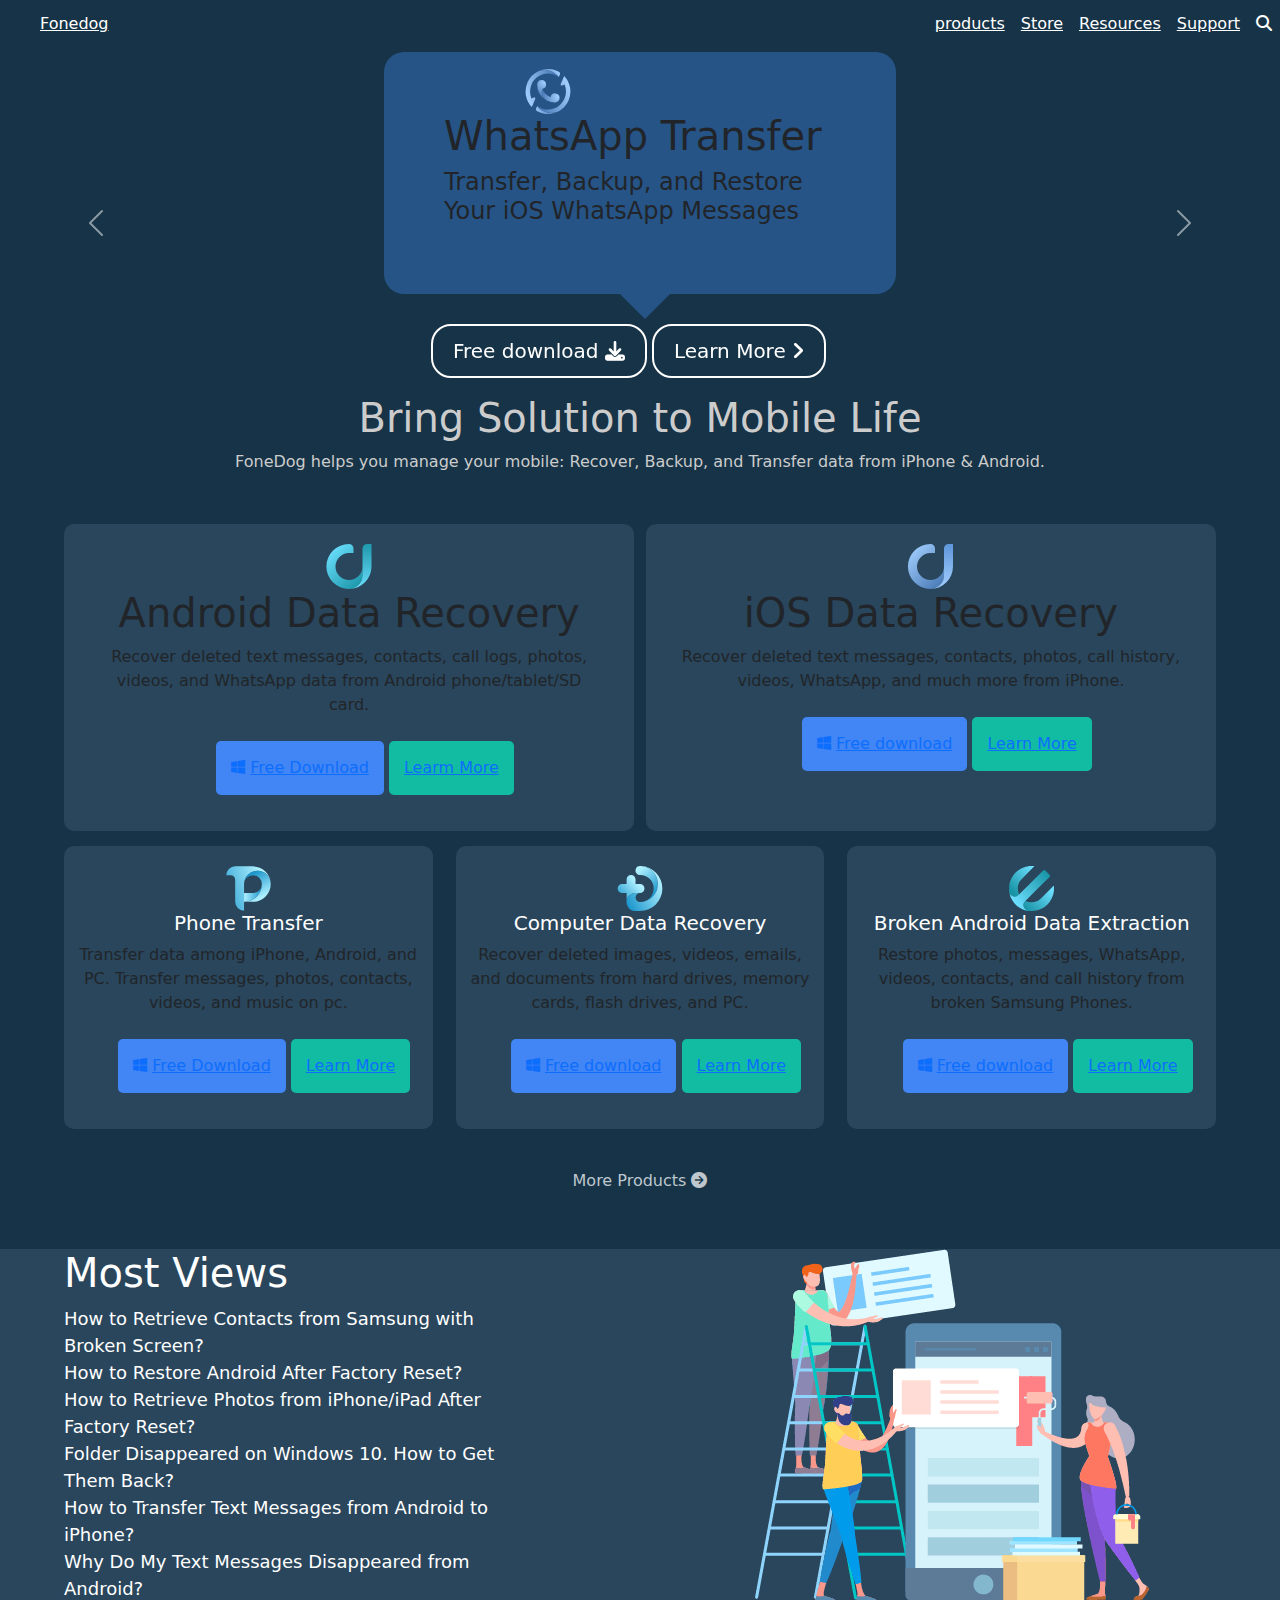
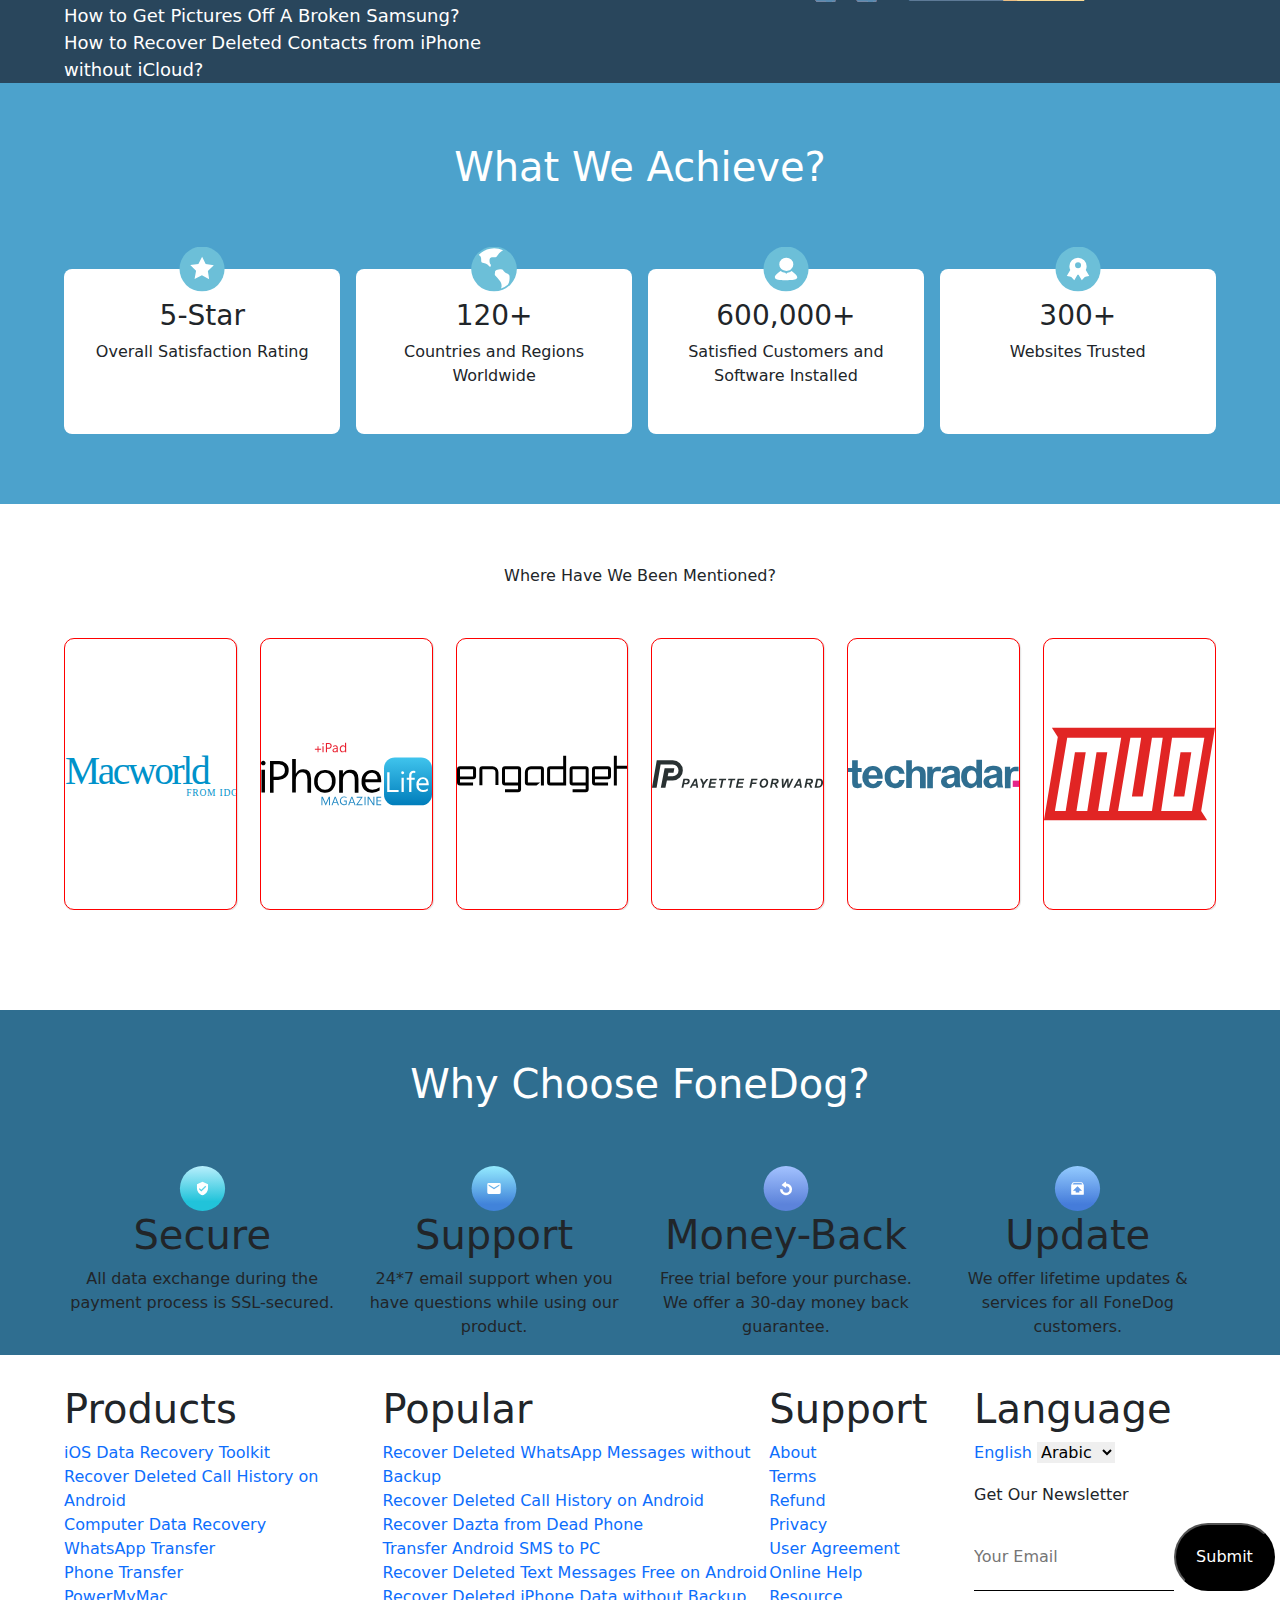
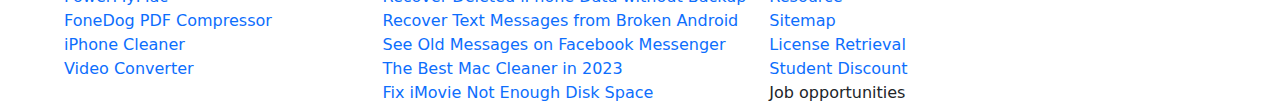
<file: index.html>
<!DOCTYPE html>
<html lang="en">

<head>
    <meta charset="UTF-8">
    <meta name="viewport" content="width=device-width, initial-scale=1.0">
    <title>Document</title>
    <link rel="stylesheet" href="./css/style.css">
    <link rel="stylesheet" href="./fontawesome-free-6.4.0-web/css/all.css">
    <link rel="stylesheet" href="./bootstrap-5.3/bootstrap.min.css">


    <style>
        .overlay {
            position: absolute;
            bottom: 100%;
            left: 0;
            right: 0;
            background-color: #008CBA;
            overflow: hidden;
            width: 100%;
            height: 0;
            transition: .5s ease;
            opacity: 0.3;
        }

        .container:hover .overlay {
            bottom: 0;
            height: 100%;
            border-radius: 10px;
        }

        /* .text {
  white-space: nowrap; 
  color: white;
  font-size: 20px;
  position: absolute;
  overflow: hidden;
  top: 50%;
  left: 50%;
  transform: translate(-50%, -50%);
  -ms-transform: translate(-50%, -50%);
} */


        /* .mypavaimage{
      width: 100%;
      display: block;
      height: auto;

    } */



        /* note that the .5s above is the same thing with 0.5s */



        /* .ovatxt{
      overflow: hidden;
      position: absolute;
      top: 50%;
      left: 50%;
      transform: translate(-50%,-50%);
      color: white;
      -ms-transform: translate(-50%, -50%);
    } */
    </style>

</head>

<body>

    <header class="">
        <nav class="nav-bar">

            <ul class="left-content">
                <li class="first-image"><a href="">Fonedog</a></li>
            </ul>

            <ul class="rigt-content">
                <li class="same drop-down">
                    <a href="" title="products">products</i></a>
                    <div class="drop-items">

                        <div class="mainbcon">
                            <div>

                                <ul class="dropfree">
                                    <li>
                                        <h1 class="headinga">iOS</h1>
                                    </li>
                                    <li><a href="">IOS Data Recovery</a></li>
                                    <li><a href="">IOS System Recovery</a></li>
                                    <li><a href="">IOS Data Backup & Recovery</a></li>
                                    <li><a href="">WhatsApp Transfer</a></li>
                                    <li><a href="">iphone Cleaner</a></li>
                                </ul>
                            </div>

                            <div>

                                <ul class="dropfree">
                                    <li>
                                        <h1 class="headinga">Android</h1>
                                    </li>
                                    <li><a href="">Android Data Recovery</a></li>
                                    <li><a href="">Broken Android Data Extraction</a></li>
                                    <li><a href="">Android Data Backup and Restore</a></li>
                                </ul>
                            </div>

                            <div class="macpart">

                                <ul class="dropfree">
                                    <li>
                                        <h1 class="headinga">Mac</h1>
                                    </li>
                                    <li><a href="">PowerMyMac</a></li>
                                    <li><a href="">Mac Cleaner</a></li>
                                </ul>
                            </div>

                            <div class="uti">

                                <ul class="dropfree">
                                    <li>
                                        <h1 class="headinga">Utility</h1>
                                    </li>
                                    <li class="flaga"><a href="">FoneDog PDF Compressor <img
                                                src="./image/android_files/free.png" alt=""></a></li>
                                    <li><a href="">Phone Transfer</a></li>
                                    <li><a href="">Computer Data Recovery</a></li>
                                    <li><a href="">Video Converter</a></li>
                                </ul>
                            </div>

                            <div>

                                <ul class="dropfree">
                                    <li>
                                        <h1 class="headinga">Online</h1>
                                    </li>
                                    <li><a href="">Free Photo Compressor</a></li>
                                    <li><a href="">Free PDF Compressor</a></li>
                                    <li><a href="">Free Video Converter</a></li>
                                    <li><a href="">Free Video Editor </a></li>
                                </ul>
                            </div>

                        </div>
                        <div class="down-bluebox">

                            <ul class="box-txt">
                                <li>
                                    <h4> something you may need:</h4>
                                </li>
                                <li><a href="">Clean up mac>></a></li>
                                <li><a href="">Recover deleted data>></a></li>
                                <li><a href="">Backup iphone>></a></li>
                                <li><a href="">More products</a></li>


                            </ul>
                            <div class="myborderb">
                                <hr>
                            </div>

                        </div>


                    </div>

                </li>

                <li class="same"><a href="">Store</a></li>
                <li class="same"><a href="">Resources</a></li>
                <li class="same"><a href="">Support</a></li>
                <li class="same"><a href=""> <i class="fas fa-search "></i></a>

                </li>
            </ul>



        </nav>

        <div class="blue-section">




            <!-- Carousel -->
            <div id="demo" class="carousel slide" data-bs-ride="carousel">

                <!-- Indicators/dots -->
                <!-- <div class="carousel-indicators">
                    <button type="button" data-bs-target="#demo" data-bs-slide-to="0" class="active"></button>
                    <button type="button" data-bs-target="#demo" data-bs-slide-to="1"></button>
                    <button type="button" data-bs-target="#demo" data-bs-slide-to="2"></button>
                </div> -->

                <!-- The slideshow/carousel -->
                <div class="carousel-inner">
                    <div class="carousel-item active">
                        <div class="big-content">
                            <div class="box">
                                <img src="./image/whatsapp-transfer.svg" alt="" width="20%;" height="45vh;">
                                <h1>WhatsApp Transfer</h1>
                                <h4>Transfer, Backup, and Restore Your iOS WhatsApp Messages</h4>
                                <div class="box2">
                                </div>
                            </div>
                            <ul class="downoad-learn-div">
                                <a href=""> Free download <i class="fas fa-download"></i></a>
                                <a href="">Learn More <i class="fas fa-angle-right"></i></a>
                            </ul>
                        </div>
                    </div>

                    <div class="carousel-item">
                        <div class="big-content">
                            <div class="box">
                                <img src="./image/whatsapp-transfer.svg" alt="" width="20%;" height="45vh;">
                                <h1>WhatsApp Transfer abcd</h1>
                                <h4>Transfer, Backup, and Restore Your iOS WhatsApp Messages</h4>
                                <div class="box2">
                                </div>
                            </div>
                            <ul class="downoad-learn-div">
                                <a href=""> Free download <i class="fas fa-download"></i></a>
                                <a href="">Learn More <i class="fas fa-angle-right"></i></a>
                            </ul>
                        </div>
                    </div>

                    <div class="carousel-item">
                        <div class="big-content">
                            <div class="box">
                                <img src="./image/whatsapp-transfer.svg" alt="" width="20%;" height="45vh;">
                                <h1>WhatsApp Transfer </h1>
                                <h4>Transfer, Backup, and Restore Your iOS WhatsApp Messages</h4>
                                <div class="box2">
                                </div>
                            </div>
                            <ul class="downoad-learn-div">
                                <a href=""> Free download <i class="fas fa-download"></i></a>
                                <a href="">Learn More <i class="fas fa-angle-right"></i></a>
                            </ul>
                        </div>
                    </div>
                </div>

                <!-- Left and right controls/icons -->
                <button class="carousel-control-prev" type="button" data-bs-target="#demo" data-bs-slide="prev">
                    <span class="carousel-control-prev-icon"></span>
                </button>
                <button class="carousel-control-next" type="button" data-bs-target="#demo" data-bs-slide="next">
                    <span class="carousel-control-next-icon"></span>
                </button>
            </div>

            <!-- <div class="container-fluid mt-3">
                <h3>Carousel Example</h3>
                <p>The following example shows how to create a basic carousel with indicators and controls.</p>
            </div> -->




            <div class="next-content">

                <div class="below-boxtxt">
                    <h1> Bring Solution to Mobile Life</h1>
                    <p>FoneDog helps you manage your mobile: Recover, Backup, and Transfer data from iPhone & Android.
                    </p>

                </div>

                <div class="my-flex2">
                    <div class="boxa">
                        <div class="boxa-content">
                            <div class="container">
                                <img src="./image/android1.svg" alt="" width="30%;" height="45vh;">

                                <h1>Android Data Recovery</h1>
                                <p>Recover deleted text messages, contacts, call logs, photos, videos, and WhatsApp data
                                    from Android phone/tablet/SD card.</p>
                                <ul class="free">
                                    <li class="load"><a href=""> <i class="fab fa-windows"></i>Free Download</a></li>
                                    <li class="learn"><a href="">Learm More</a></li>
                                </ul>
                                <div class="overlay">
                                </div>
                            </div>
                        </div>

                    </div>


                    <div class="boxb">
                        <div class="boxb-content">
                            <img src="./image/android2.svg" alt="" width="30%;" height="45vh;">

                            <h1>iOS Data Recovery</h1>
                            <p>Recover deleted text messages, contacts, photos, call history, videos, WhatsApp, and much
                                more from iPhone.</p>
                            <ul class="free">
                                <li class="load"><a href=""> <i class="fab fa-windows"></i>Free download</a></li>
                                <li class="learn"><a href="">Learn More</a></li>
                            </ul>
                        </div>
                    </div>
                </div>
                <div class="my-flex3">

                    <div class="boxc"><img src="./image/android3.svg" alt="" width="30%;" height="45vh;">
                        <h1>Phone Transfer</h1>
                        <p>Transfer data among iPhone, Android, and PC. Transfer messages, photos, contacts, videos, and
                            music on pc.</p>
                        <ul class="free">

                            <li class="load"><a href=""><i class="fab fa-windows"></i>Free Download</a></li>
                            <li class="learn"><a href="">Learn More</a></li>
                        </ul>

                    </div>
                    <div class="boxd"><img src="./image/android4.svg" alt="" width="30%;" height="45vh;">
                        <h1>Computer Data Recovery</h1>
                        <p>Recover deleted images, videos, emails, and documents from hard drives, memory cards, flash
                            drives, and PC.

                        </p>
                        <ul class="free">
                            <li class="load"><a href=""><i class="fab fa-windows"></i>Free download</a></li>
                            <li class="learn"><a href="">Learn More</a></li>
                        </ul>


                    </div>
                    <div class="boxe"><img src="./image/android5.svg" alt="" width="30%;" height="45vh;">

                        <h1>Broken Android Data Extraction</h1>
                        <p>Restore photos, messages, WhatsApp, videos, contacts, and call history from broken Samsung
                            Phones.</p>
                        <ul class="free">
                            <li class="load"><a href=""><i class="fab fa-windows"></i>Free download</a></li>
                            <li class="learn"><a href="">Learn More</a></li>
                        </ul>
                    </div>



                </div>



            </div>

            <div class="learn-more">
                <p class="prod">More Products <i class=" fas fa-circle-arrow-right"></i> </p>
            </div>
        </div>
        <div class="nexta-con">

            <div class="next-section">


                <div class="sectiona">

                    <h1 style="color: white;">Most Views</h1>
                    <!-- <p style="color: white;">Most Views</p> -->
                    <div>


                        <li><i class="fa fa-circle-arrow-right"></i><a class="large-txt" href="">How to Retrieve
                                Contacts from Samsung with Broken Screen?</a></li>

                        <li><i class="fa fa-circle-arrow-right"></i><a class="large-txt" href="">How to Restore Android
                                After Factory Reset?</a></li>
                        <li><i class="fa fa-circle-arrow-right"></i><a class="large-txt" href="">How to Retrieve Photos
                                from iPhone/iPad After Factory Reset?</a></li>

                        <li><i class="fa fa-circle-arrow-right"></i><a class="large-txt" href="">Folder Disappeared on
                                Windows 10. How to Get Them Back?</a></li>
                        <li><i class="fa fa-circle-arrow-right"></i><a class="large-txt" href="">How to Transfer Text
                                Messages from Android to iPhone?</a></li>
                        <li><i class="fa fa-circle-arrow-right"></i><a class="large-txt" href="">Why Do My Text Messages
                                Disappeared from Android?</a></li>
                        <li><i class="fa fa-circle-arrow-right"></i><a class="large-txt" href="">How to Get Pictures Off
                                A Broken Samsung?</a> </li>
                        <li><i class="fa fa-circle-arrow-right"></i><a class="large-txt" href="">How to Recover Deleted
                                Contacts from iPhone without iCloud?</a>
                        </li>




                    </div>
                </div>
                <div class="sectionb">
                    <img src="./image/android_files/mostview.png" alt="">
                </div>

            </div>

        </div>

        <div class="achieve-section">
            <h1 class="what">What We Achieve?</h1>

            <div class="another-flex">
                <div class="box8">

                    <div class="box8txt">
                        <img src="./image/android_files/achieve1.svg" alt="" width="30%;" height="45vh;">
                        <h3>5-Star</h3>
                        <p>Overall Satisfaction Rating</p>

                    </div>

                </div>
                <div class="box9">

                    <div class="box9txt">
                        <img src="./image/android_files/achieve2.svg" alt="" width="30%;" height="45vh;">
                        <h3>120+</h3>
                        <p>Countries and Regions Worldwide</p>

                    </div>

                </div>
                <div class="box10">

                    <div class="box10txt">
                        <img src="./image/android_files/achieve3.svg" alt="" width="30%;" height="45vh">
                        <h3>600,000+</h3>
                        <p>Satisfied Customers and Software Installed</p>

                    </div>

                </div>
                <div class="box11">

                    <div class="box11txt">
                        <img src="./image/android_files/achieve4.svg" alt="" width="30%;" height="45vh">

                        <h3>300+</h3>
                        <p>Websites Trusted</p>

                    </div>
                </div>



            </div>

        </div>


        <div class="white-section">

            <p class="mention-txt">Where Have We Been Mentioned?</p>
            <div class="white-flex">
                <div class="box15">
                    <img src="./image/android_files/brand1.svg" alt="" width="100%;" height="">

                </div>
                <div class="box16">
                    <img src="./image/android_files/brand2.svg" alt="" width="30%;" height="45vh">
                </div>
                <div class="box17">
                    <img src="./image/android_files/brand3.svg" alt="" width="30%;" height="45vh">
                </div>
                <div class="box18">
                    <img src="./image/android_files/brand4.svg" alt="" width="30%;" height="45vh;">
                </div>
                <div class="box19">
                    <img src="./image/android_files/brand5.svg" alt="" width="30%;" height="45vh;">
                </div>
                <div class="box20">
                    <img src="./image/android_files/brand6.svg" alt="" width="30%;" height="45vh;">
                </div>


            </div>

        </div>

        <div class="complete-bluesection">
            <h1 class="choosewell">Why Choose FoneDog?</h1>
            <div class="multiplesection-flex mybord">


                <div class="myp1">
                    <img src="./image/android_files/choose1.svg" alt="" width="40%;" height="45vh;">
                    <h1>Secure</h1>
                    <p>All data exchange during the payment process is SSL-secured.</p>
                </div>
                <div class="myp1">
                    <img src="./image/android_files/choose2.svg" alt="" width="40%;" height="45vh;">
                    <h1>Support</h1>
                    <p>24*7 email support when you have questions while using our product.</p>
                </div>
                <div class="myp1">
                    <img src="./image/android_files/choose3.svg" alt="" width="40%;" height="45vh;">
                    <h1>Money-Back</h1>
                    <p>Free trial before your purchase. We offer a 30-day money back guarantee.</p>
                </div>
                <div class="myp1">
                    <img src="./image/android_files/choose4.svg" alt="" width="40%;" height="45vh;">
                    <h1>Update</h1>
                    <p>We offer lifetime updates & services for all FoneDog customers.</p>
                </div>




            </div>

        </div>

        <div class="last-whitesection">
            <div class="last-sectionflex">
                <div class="produ">
                    <h1>Products</h1>
                    <div><a href=""> iOS Data Recovery Toolkit</a></div>
                    <div><a href=""> Recover Deleted Call History on Android</a></div>
                    <div><a href="">Computer Data Recovery</a></div>
                    <div><a href="">WhatsApp Transfer</a></div>
                    <div><a href="">Phone Transfer</a></div>
                    <div><a href="">PowerMyMac</a></div>
                    <div><a href="">FoneDog PDF Compressor</a></div>
                    <div><a href="">iPhone Cleaner</a></div>
                    <div><a href="">Video Converter</a></div>

                </div>
                <div class="pop">
                    <h1>Popular</h1>
                    <div><a href=""> Recover Deleted WhatsApp Messages without Backup</a></div>
                    <div><a href=""> Recover Deleted Call History on Android</a></div>
                    <div><a href="">Recover Dazta from Dead Phone</a></div>
                    <div><a href="">Transfer Android SMS to PC</a></div>
                    <div><a href="">Recover Deleted Text Messages Free on Android</a></div>
                    <div><a href="">Recover Deleted iPhone Data without Backup</a></div>
                    <div><a href="">Recover Text Messages from Broken Android</a></div>
                    <div><a href="">See Old Messages on Facebook Messenger</a></div>
                    <div><a href="">The Best Mac Cleaner in 2023</a></div>
                    <div><a href=""> Fix iMovie Not Enough Disk Space</a></div>
                </div>


                <div class="sup">
                    <h1> Support</h1>

                    <div><a href="">About</a></div>
                    <div><a href="">Terms</a></div>
                    <div><a href=""> Refund</a></div>
                    <div><a href=""> Privacy</a></div>
                    <div><a href=""> User Agreement</a></div>
                    <div><a href=""> Online Help</a></div>
                    <div><a href=""> Resource</a></div>
                    <div><a href=""> Sitemap</a></div>
                    <div><a href="">License Retrieval</a></div>
                    <div><a href=""> Student Discount</a></div>
                    <div><a href=""></a>Job opportunities</div>

                </div>
                <div class="lan">
                    <h1>Language</h1>
                    <a href="">English</a>
                    <select name="" id="">
                        <option value="">Arabic</option>
                        <option value="">English</option>
                        <option value="">English</option>
                        <option value="">English</option>
                        <option value="">English</option>
                        <option value="">English</option>
                    </select>

                    <form action="">
                        <p>Get Our Newsletter</p>
                        <div class="myformlex">

                            <input type="email" placeholder="Your Email">
                            <input type="submit" value="Submit">

                        </div>

                    </form>

                </div>

            </div>



        </div>




    </header>





    <script src="./bootstrap-5.3/popper.min.js"></script>
    <script src="./bootstrap-5.3/bootstrap.min.js"></script>
</body>

</html>
</file>
<file: css/style.css>
* {
  padding: 0px;
  margin: 0px;
  box-sizing: 0px;
}

body {
  /* font-family: 'Segoe UI', Tahoma, Geneva, Verdana, sans-serif; */
}

/* global */
a {
  text-decoration: none;
}

/* for nav bar */
.nav-bar a {
  display: inline-block;
  color: #fff;
  padding: 12px 8px 0 8px;
}

.nav-bar {
  display: flex;
  justify-content: space-between;
  background-color: #163347;
  position: relative;
}

.nav-bar ul {
  list-style-type: none;
}

.rigt-content {
  display: flex;
  justify-content: space-between;
}

.mainbcon {
  display: flex;
  justify-content: space-between;
  width: 90%;
  margin: auto;
  padding-top: 10px;
}

.drop-items {
  display: none;
  background-color: #29465c;
}

.drop-items li:hover a {
  color: white;
}

.drop-down:hover .drop-items {
  position: absolute;
  display: block;
  left: 0;
  right: 0;
  z-index: 1;
}

.down-bluebox {
  background-color: #162e3d;
}

.down-bluebox ul li {
  display: inline-block;
}

.box-txt {
  color: #ccc;
  background-color: green;
}

.blue-section {
  background-color: #163347;
}

.downoad-learn-div {
  margin-top: 30px;
  margin-right: 55px;
  text-align: center;
}

.downoad-learn-div a {
  display: inline-block;
  padding: 10px 20px;
  border: 2px solid #fff;
  border-radius: 20px;
  font-size: 20px;
  color: #fff;
  text-decoration: none;
}

.downoad-learn-div a:hover {
  background-color: #fff;
  color: #000;
}

.box {
  width: 40%;
  /* height: 200px; */
  background-color: #265487;
  border-radius: 20px;
  /* margin: 80px;// */
  position: relative;
  margin: auto;
  display: block;
  padding: 60px;
}

.box img {
  position: absolute;
  left: 22%;
  top: 7%;
}

.box2 {
  position: absolute;
  top: 100%;
  left: 50%;
  margin-left: -20px;
  border-width: 25px;
  border-style: solid;
  border-color: #265487 transparent transparent transparent;
}

.my-link {
  display: inline-block;
  text-align: center;
}

.below-boxtxt {
  text-align: center;
  color: #ccc;
}

.my-flex2 {
  display: flex;
  justify-content: space-between;
  width: 90%;
  margin: auto;
  margin-top: 50px;
}

.boxa,
.boxb {
  width: 49.5%;
  background-color: #29465c;
  border-radius: 10px;
  position: relative;
  /* margin: auto; */
  /* height: 80px; */
}

.boxa,
.boxb,
.boxc,
.boxd,
.boxe,
img {
  /* padding: 20px 30px; */
  text-align: center;
}

.boxb-content,
.boxa-content {
  padding: 20px 30px;
}

.my-flex3 {
  display: flex;
  justify-content: space-between;
  width: 90%;
  margin: auto;
  margin-top: 15px;
}

.boxd {
  margin: 0 10px;
}

.boxc,
.boxd,
.boxe {
  background-color: #29465c;
  width: 32%;
  border-radius: 10px;
  padding: 20px 10px;
}

.boxc h1,
.boxd h1,
.boxe h1 {
  font-size: 20px;
  color: #fff;
}

.free li {
  display: inline-block;
  /* width: 30%; */
  /* background-color: red; */
  padding: 15px;
  border-radius: 5px;
  margin-top: 8px;

  /* margin-left: 20px; */
}

.load {
  /* width: 25%; */
  background-color: #4285f4;
}

.learn {
  /* width: 25%; */
  background-color: #11bca3;
}

.prod {
  text-align: center;
  color: #bec7ce;
}

.learn-more {
  padding-top: 40px;
  padding-bottom: 40px;
}

.sectiona a {
  color: white;
  text-decoration: none;
}

.sectiona li {
  list-style-type: none;
  line-height: 1.5;
  font-size: 18px;
}

.sectiona .fa-circle-arrow-right {
  display: none;
  color: #fff;
  margin-right: 10px;
}

.sectiona li:hover .fa-circle-arrow-right {
  display: inline-block;
}

.sectiona li {
  /* transition-property: all; */
  /* transition-duration: 5s; */
  transition: 5s ease;
}

.sectiona li:hover {
  transform: translatex(50px);
}

.nexta-con {
  background-color: #29465c;
}

.next-section {
  display: flex;
  justify-content: space-between;
  width: 90%;
  margin: auto;
}

.sectiona,
.sectionb {
  width: 40%;
}

.achieve-section {
  background-color: #4ca2cc;
}

.what {
  color: white;
  text-align: center;
  padding-top: 60px;
  /* margin-top: 30px; */
}

.another-flex {
  display: flex;
  justify-content: space-between;
  width: 90%;
  margin: auto;
}

.box8,
.box9,
.box10,
.box11 {
  width: 24%;
  background-color: #fff;
  border-radius: 8px;
  margin: 70px 0;
  position: relative;
  /* padding: 30px; */
}

.box8txt,
.box9txt,
.box10txt,
.box11txt {
  padding: 30px;
  text-align: center;
}

.box8txt img,
.box9txt img,
.box10txt img,
.box11txt img {
  position: absolute;
  top: 0px;
  /* left: 50%; */
  transform: translate(-50%, -50%);
}

/* .another-flex .box8 img{
background-color: #11BCA3;
} */

.white-section {
  background-color: white;
}

.mention-txt {
  text-align: center;
  margin-top: 60px;
}

.white-flex {
  display: flex;
  justify-content: space-between;
  flex-wrap: wrap;
  width: 90%;
  margin: auto;
  margin-bottom: 100px;
  margin-top: 50px;
  /* border: 1px solid blue; */
  overflow: hidden;
}

.box15,
.box16,
.box17,
.box18,
.box19,
.box20 {
  border: 1px solid red;

  width: 15%;
  /* height: 30vh; */
  background-color: white;
  border-radius: 10px;
  /* margin: 10px; */
  /* padding-left: 70px; */
  box-shadow: 0.6px 0.6px 0.6px 0.6px #e6e6e6;
  /* display: flex; */
  /* justify-content: space-between; */
}

.white-flex img {
  width: 100%;
  height: 30vh;
  /* padding-right: 20px; */
  margin: auto;
}

.complete-bluesection {
  background-color: #2f6e90;
}

.choosewell {
  text-align: center;
  color: white;
  padding: 50px;
}

.multiplesection-flex {
  display: flex;
  justify-content: space-between;
  width: 90%;
  margin: auto;
}

.myp1 {
  width: 24%;
  /* transform:translate(-50%,-50%); */
  /* padding: 60px; */
  text-align: center;
  /* padding: 0 20px; */
  /* margin: 70px; */
  /* border: 1px solid red; */
}

.last-sectionflex {
  display: flex;
  justify-content: space-between;
  width: 90%;
  margin: auto;
  margin-top: 30px;
  /* padding-left: 70px; */
}

.produ {
  width: 28%;
}

.sup {
  width: 18%;
}

.lan {
  width: 21%;
}

.pop {
  width: 34%;
}

.lan input[type="email"] {
  border: none;
  outline: none;
  padding: 8px 0;
  border-bottom: 1px solid black;
}

.myformlex {
  display: flex;
  justify-content: space-between;
}

.last-whitesection a {
  text-decoration: none;
}

.last-whitesection a:hover {
  color: red;
}

.lan input[type="submit"] {
  /* border: solid 1px red; */
  background-color: black;
  color: white;
  padding: 20px;
  border-radius: 100px;
  /* display: inline-block; */
}

.lan select {
  border: none;
  margin-bottom: 20px;
}

.fa-square-facebook {
  background-color: white;
  font-size: 80px;
  border-radius: 20px;
}

.fa-windows {
  margin-right: 5px;
}

.uti {
  /* background-color: green; */
  position: relative;
}

.flaga img {
  position: absolute;
  top: 13px;
  left: 173px;
}

.macpart {
  padding-right: 120px;
}

.myborderb {
  border-bottom: solid white 1px;
}

/* 
.mybord{
border: solid 1px red;
} */

/*Tablet responsiveness (768px)  */

@media screen and (max-width: 768px) {
  .mainbcon {
    /* flex-direction: column;  is the same with display block*/
    display: block;
    width: 50%;
    background-color: greenyellow;
    align-items: center;
  }

  .my-flex2,
  .my-flex3,
  .sectiona,
  .sectionb,
  .another-flex,
  .white-flex,
  .multiplesection-flex,
  .last-sectionflex {
    width: 100%;
  }

  .box15,
  .box16,
  .box17,
  .box18,
  .box19,
  .box20 {
    width: 48.5%;
  }

  .white-flex {
    display: flex;
    justify-content: space-between;
    /* flex-wrap: wrap; */
    /* width: 90%; */
    margin: auto;
    /* gap: 14px; */
    margin-bottom: 100px;
    margin-top: 50px;
    background-color: #11bca3;
  }
}

/* responsiveness for mobile (426) */

@media screen and(max-width: 426px) {
  .box15,
  .box16 {
    /* width: 31.8%; */
    /* display: block; */
    /* padding: 60px; */
  }
}
</file>
